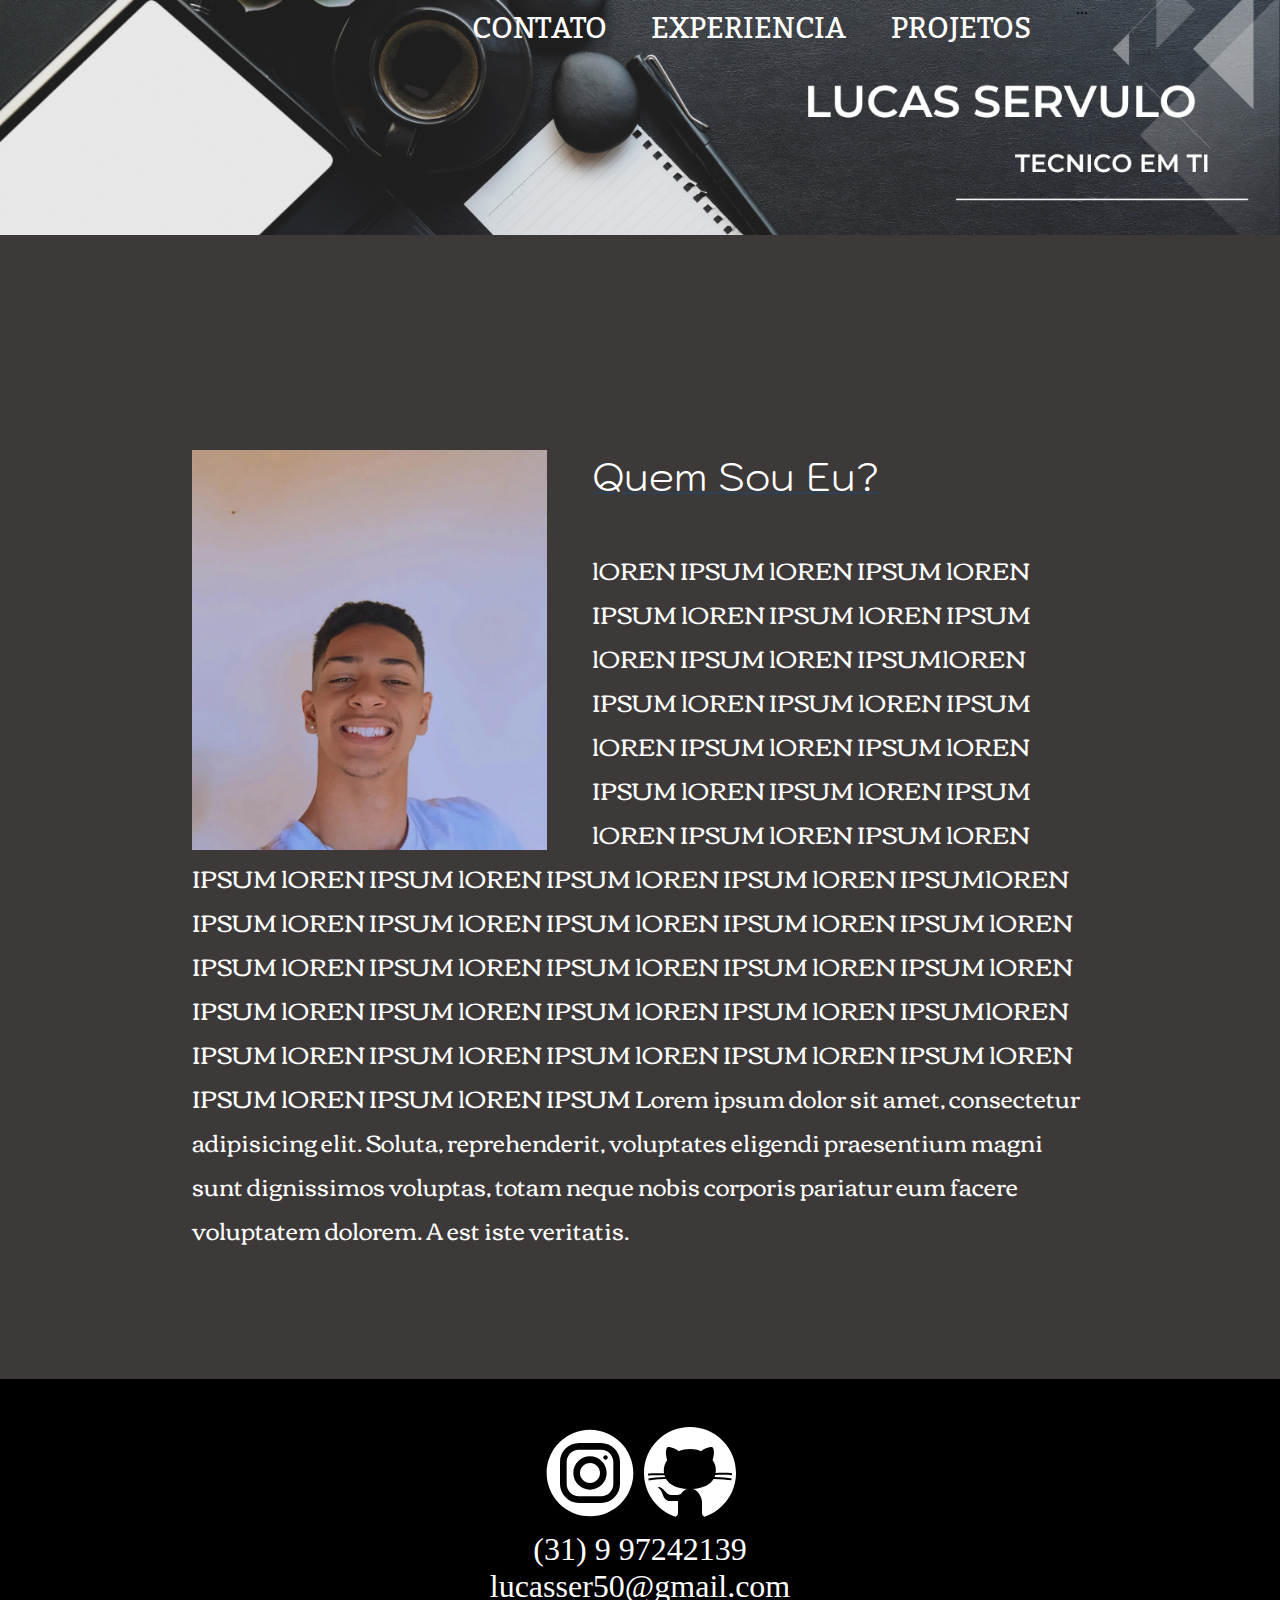
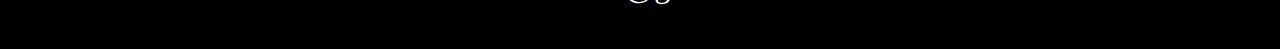
<file: index.html>
<!DOCTYPE html>
<html lang="en">
<head>
    <meta charset="UTF-8">
    <meta name="viewport" content="width=device-width, initial-scale=1.0">
    <title>Document</title>
    <link rel="stylesheet" href="style.css">
    <link rel="preconnect" href="https://fonts.googleapis.com">
    <link rel="preconnect" href="https://fonts.gstatic.com" crossorigin>
    <link href="https://fonts.googleapis.com/css2?family=Kadwa:wght@400;700&family=Roboto:wght@400;500;700&display=swap" rel="stylesheet">
    <link rel="preconnect" href="https://fonts.googleapis.com">
    <link rel="preconnect" href="https://fonts.gstatic.com" crossorigin>
    <link href="https://fonts.googleapis.com/css2?family=Corben:wght@400;700&family=Kadwa:wght@400;700&family=Roboto:wght@400;500;700&display=swap" rel="stylesheet">
    <link rel="preconnect" href="https://fonts.googleapis.com">
    <link rel="preconnect" href="https://fonts.gstatic.com" crossorigin>
    <link href="https://fonts.googleapis.com/css2?family=Corben:wght@400;700&family=Kadwa:wght@400;700&family=Kodchasan:ital,wght@0,200;0,300;0,400;0,500;0,600;0,700;1,200;1,300;1,400;1,500;1,600;1,700&family=Roboto:wght@400;500;700&display=swap" rel="stylesheet">
</head>
<body class="darkmode">
    <header>
        <div id="menuToggle" class="menu-toggle">
            <span></span>
            <span></span>
            <span></span>
        </div>
        <nav id="divHeaderText">
            <a href="contato.html"><h1>contato</h1></a>
            <a href="experiencias.html"><h1>experiencia</h1></a>
            <a href="projetos.html"><h1>projetos</h1></a>
            <a class="theme-toggle" id="SUN">...</a>
            <a class="theme-toggle" class="Mode" id="MOON">...</a>
        </nav>
    </header>
    <section id="QuemSouEu">
   
        

        <div>
            <img src="imgs/image 3.png" alt="">
            <h1>Quem Sou Eu?</h1>
            <p>lOREN  IPSUM lOREN  IPSUM lOREN  IPSUM lOREN  IPSUM lOREN  IPSUM lOREN  IPSUM lOREN  IPSUMlOREN  IPSUM lOREN  IPSUM lOREN  IPSUM lOREN  IPSUM lOREN  IPSUM lOREN  IPSUM lOREN  IPSUM lOREN  IPSUM lOREN  IPSUM lOREN  IPSUM lOREN  IPSUM lOREN  IPSUM lOREN  IPSUM lOREN  IPSUM lOREN  IPSUMlOREN  IPSUM lOREN  IPSUM lOREN  IPSUM lOREN  IPSUM lOREN  IPSUM lOREN  IPSUM lOREN  IPSUM lOREN  IPSUM lOREN  IPSUM lOREN  IPSUM lOREN  IPSUM lOREN  IPSUM lOREN  IPSUM lOREN  IPSUM lOREN  IPSUMlOREN  IPSUM lOREN  IPSUM lOREN  IPSUM lOREN  IPSUM lOREN  IPSUM lOREN  IPSUM lOREN  IPSUM lOREN  IPSUM Lorem ipsum dolor sit amet, consectetur adipisicing elit. Soluta, reprehenderit, voluptates eligendi praesentium magni sunt dignissimos voluptas, totam neque nobis corporis pariatur eum facere voluptatem dolorem. A est iste veritatis.</p>
        </div>
    </section>

    <footer>
        <div id="Logos">
            <a href="https://www.instagram.com/lucas.sr6/" target="_blank">
                <svg xmlns="http://www.w3.org/2000/svg" x="0px" y="0px" width="100" height="100" viewBox="0,0,256,256">
                    <g fill="#ffffff" fill-rule="nonzero" stroke="none" stroke-width="1" stroke-linecap="butt" stroke-linejoin="miter" stroke-miterlimit="10" stroke-dasharray="" stroke-dashoffset="0" font-family="none" font-weight="none" font-size="none" text-anchor="none" style="mix-blend-mode: normal"><g transform="scale(8.53333,8.53333)"><path d="M15,2c-7.168,0 -13,5.832 -13,13c0,7.168 5.832,13 13,13c7.168,0 13,-5.832 13,-13c0,-7.168 -5.832,-13 -13,-13zM11.66602,6h6.66602c3.125,0 5.66797,2.54202 5.66797,5.66602v6.66602c0,3.125 -2.54202,5.66797 -5.66602,5.66797h-6.66602c-3.125,0 -5.66797,-2.54202 -5.66797,-5.66602v-6.66602c0,-3.125 2.54202,-5.66797 5.66602,-5.66797zM11.66602,8c-2.021,0 -3.66602,1.64597 -3.66602,3.66797v6.66602c0,2.021 1.64597,3.66602 3.66797,3.66602h6.66602c2.021,0 3.66602,-1.64597 3.66602,-3.66797v-6.66601c0,-2.021 -1.64597,-3.66602 -3.66797,-3.66602zM19.66797,9.66602c0.368,0 0.66602,0.29802 0.66602,0.66602c0,0.368 -0.29801,0.66797 -0.66602,0.66797c-0.368,0 -0.66797,-0.29997 -0.66797,-0.66797c0,-0.368 0.29997,-0.66602 0.66797,-0.66602zM15,10c2.757,0 5,2.243 5,5c0,2.757 -2.243,5 -5,5c-2.757,0 -5,-2.243 -5,-5c0,-2.757 2.243,-5 5,-5zM15,12c-1.65685,0 -3,1.34315 -3,3c0,1.65685 1.34315,3 3,3c1.65685,0 3,-1.34315 3,-3c0,-1.65685 -1.34315,-3 -3,-3z"></path></g></g>
                    </svg>
            </a>
        
            <div id="spacefooter"></div>
            <a href="https://github.com/Lucasservulo" target="_blank"> 
                <svg xmlns="http://www.w3.org/2000/svg" x="0px" y="0px" width="100" height="100" viewBox="0,0,256,256">
                    <g fill="#ffffff" fill-rule="nonzero" stroke="none" stroke-width="1" stroke-linecap="butt" stroke-linejoin="miter" stroke-miterlimit="10" stroke-dasharray="" stroke-dashoffset="0" font-family="none" font-weight="none" font-size="none" text-anchor="none" style="mix-blend-mode: normal"><g transform="scale(5.12,5.12)"><path d="M17.791,46.836c0.711,-0.306 1.209,-1.013 1.209,-1.836v-5.4c0,-0.197 0.016,-0.402 0.041,-0.61c-0.014,0.004 -0.027,0.007 -0.041,0.01c0,0 -3,0 -3.6,0c-1.5,0 -2.8,-0.6 -3.4,-1.8c-0.7,-1.3 -1,-3.5 -2.8,-4.7c-0.3,-0.2 -0.1,-0.5 0.5,-0.5c0.6,0.1 1.9,0.9 2.7,2c0.9,1.1 1.8,2 3.4,2c2.487,0 3.82,-0.125 4.622,-0.555c0.934,-1.389 2.227,-2.445 3.578,-2.445v-0.025c-5.668,-0.182 -9.289,-2.066 -10.975,-4.975c-3.665,0.042 -6.856,0.405 -8.677,0.707c-0.058,-0.327 -0.108,-0.656 -0.151,-0.987c1.797,-0.296 4.843,-0.647 8.345,-0.714c-0.112,-0.276 -0.209,-0.559 -0.291,-0.849c-3.511,-0.178 -6.541,-0.039 -8.187,0.097c-0.02,-0.332 -0.047,-0.663 -0.051,-0.999c1.649,-0.135 4.597,-0.27 8.018,-0.111c-0.079,-0.5 -0.13,-1.011 -0.13,-1.543c0,-1.7 0.6,-3.5 1.7,-5c-0.5,-1.7 -1.2,-5.3 0.2,-6.6c2.7,0 4.6,1.3 5.5,2.1c1.699,-0.701 3.599,-1.101 5.699,-1.101c2.1,0 4,0.4 5.6,1.1c0.9,-0.8 2.8,-2.1 5.5,-2.1c1.5,1.4 0.7,5 0.2,6.6c1.1,1.5 1.7,3.2 1.6,5c0,0.484 -0.045,0.951 -0.11,1.409c3.499,-0.172 6.527,-0.034 8.204,0.102c-0.002,0.337 -0.033,0.666 -0.051,0.999c-1.671,-0.138 -4.775,-0.28 -8.359,-0.089c-0.089,0.336 -0.197,0.663 -0.325,0.98c3.546,0.046 6.665,0.389 8.548,0.689c-0.043,0.332 -0.093,0.661 -0.151,0.987c-1.912,-0.306 -5.171,-0.664 -8.879,-0.682c-1.665,2.878 -5.22,4.755 -10.777,4.974v0.031c2.6,0 5,3.9 5,6.6v5.4c0,0.823 0.498,1.53 1.209,1.836c9.161,-3.032 15.791,-11.672 15.791,-21.836c0,-12.682 -10.317,-23 -23,-23c-12.683,0 -23,10.318 -23,23c0,10.164 6.63,18.804 15.791,21.836z"></path></g></g>
                    </svg>
            </a>
        </div>
        <p>(31) 9 97242139</p>
        <p>lucasser50@gmail.com</p>
    </footer>
    

    <script src="script.js"></script>
</body>
</html>
</file>
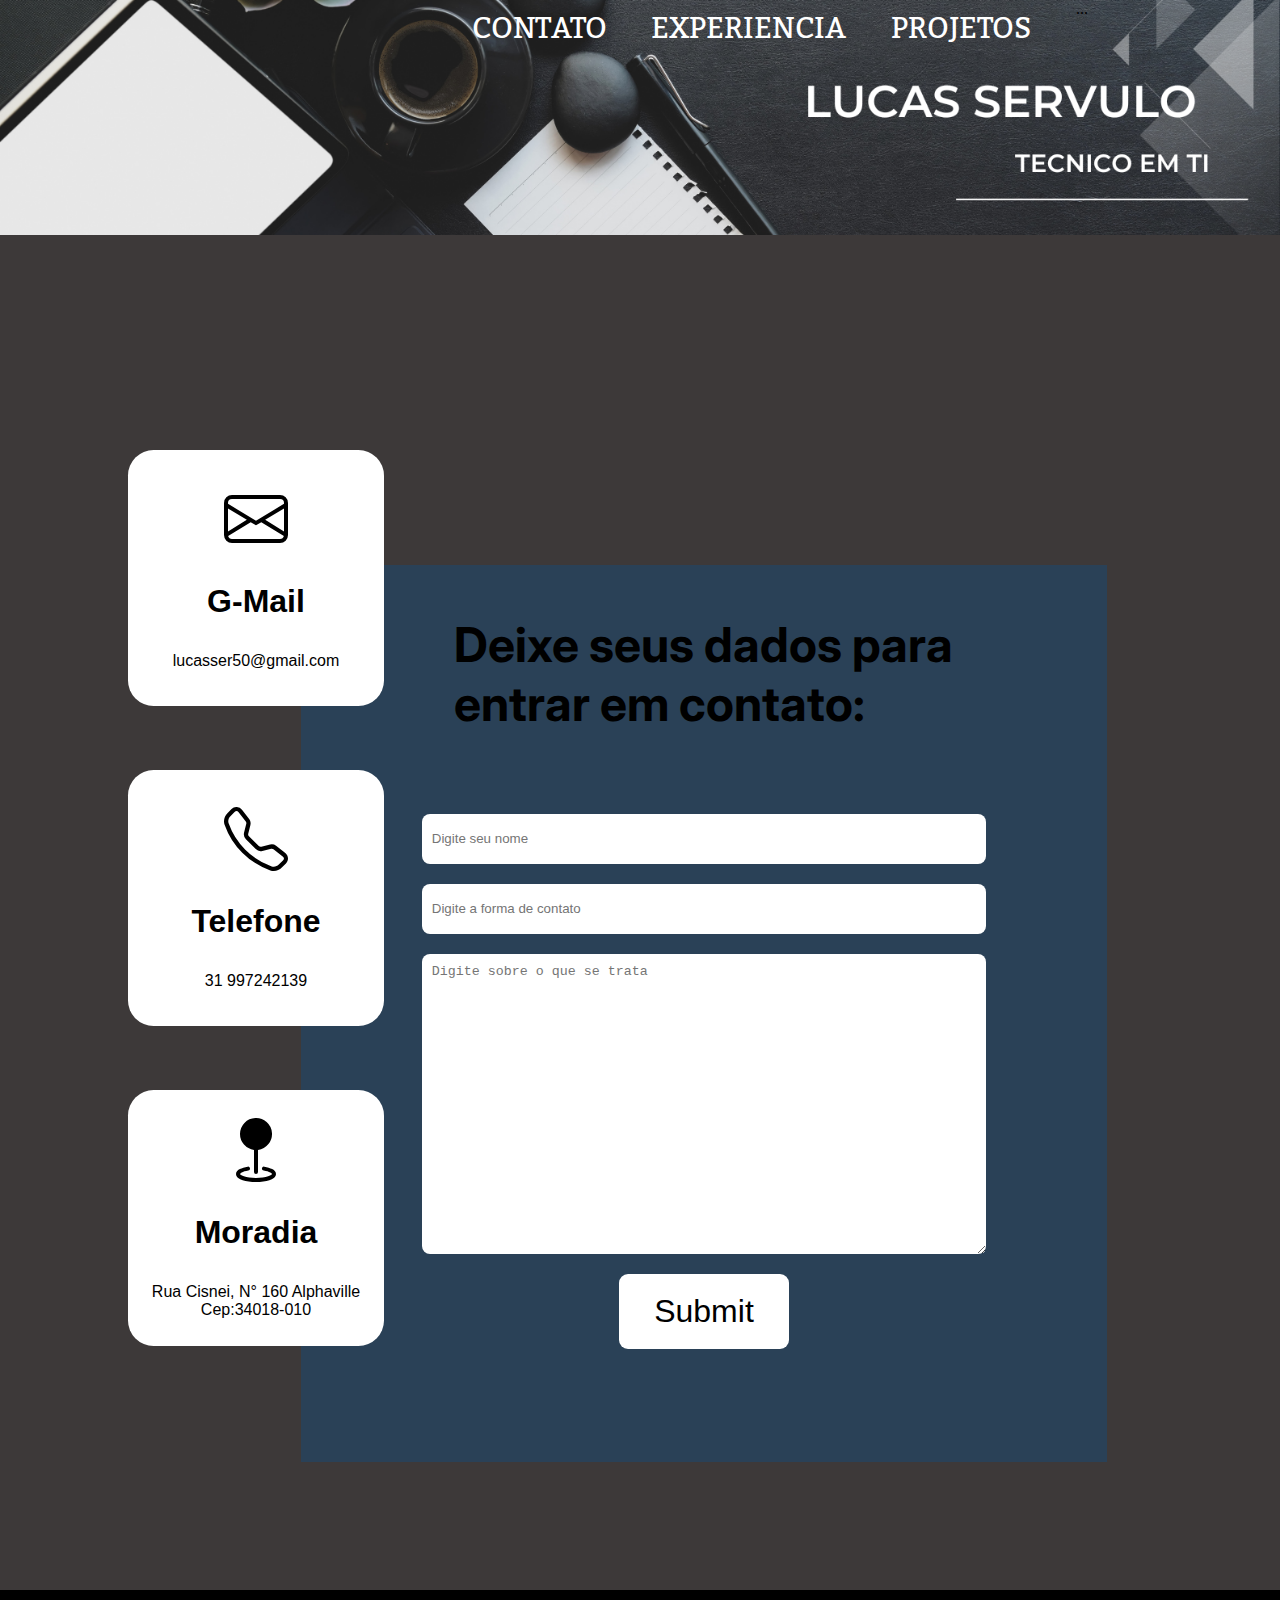
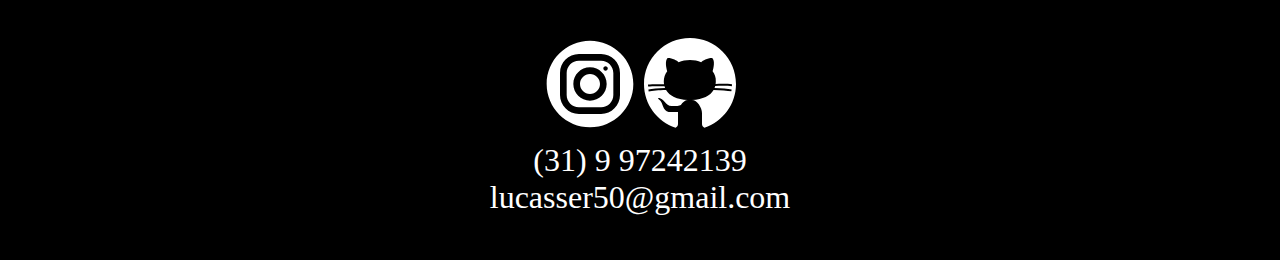
<file: contato.html>
<!DOCTYPE html>
<html lang="en">
<head>
    <meta charset="UTF-8">
    <meta name="viewport" content="width=device-width, initial-scale=1.0">
    <title>Document</title>
    <link rel="stylesheet" href="style.css">
    <link rel="preconnect" href="https://fonts.googleapis.com">
    <link rel="preconnect" href="https://fonts.gstatic.com" crossorigin>
    <link href="https://fonts.googleapis.com/css2?family=Kadwa:wght@400;700&family=Roboto:wght@400;500;700&display=swap" rel="stylesheet">
    <link rel="preconnect" href="https://fonts.googleapis.com">
    <link rel="preconnect" href="https://fonts.gstatic.com" crossorigin>
    <link href="https://fonts.googleapis.com/css2?family=Corben:wght@400;700&family=Kadwa:wght@400;700&family=Roboto:wght@400;500;700&display=swap" rel="stylesheet">
    <link rel="preconnect" href="https://fonts.googleapis.com">
    <link rel="preconnect" href="https://fonts.gstatic.com" crossorigin>
    <link href="https://fonts.googleapis.com/css2?family=Corben:wght@400;700&family=Kadwa:wght@400;700&family=Kodchasan:ital,wght@0,200;0,300;0,400;0,500;0,600;0,700;1,200;1,300;1,400;1,500;1,600;1,700&family=Roboto:wght@400;500;700&display=swap" rel="stylesheet">
    <link rel="preconnect" href="https://fonts.googleapis.com">
<link rel="preconnect" href="https://fonts.gstatic.com" crossorigin>
<link href="https://fonts.googleapis.com/css2?family=Corben:wght@400;700&family=Inter:ital,opsz,wght@0,14..32,100..900;1,14..32,100..900&family=Kadwa:wght@400;700&family=Kodchasan:ital,wght@0,200;0,300;0,400;0,500;0,600;0,700;1,200;1,300;1,400;1,500;1,600;1,700&family=Roboto:wght@400;500;700&display=swap" rel="stylesheet">
</head>
<body class="darkmode">
    <header>
        <div id="menuToggle" class="menu-toggle">
            <span></span>
            <span></span>
            <span></span>
        </div>
        <nav id="divHeaderText">
            <a href="contato.html"><h1>contato</h1></a>
            <a href="experiencias.html"><h1>experiencia</h1></a>
            <a href="projetos.html"><h1>projetos</h1></a>
            <a class="theme-toggle" id="SUN">...</a>
            <a class="theme-toggle" class="Mode" id="MOON">...</a>
        </nav>
    </header>
    <section id="Contato">
        <div id="FloatingSpaces">
            <div class="FloatingSpace float1" >
                <svg xmlns="http://www.w3.org/2000/svg" width="64" height="64" fill="currentColor" class="bi bi-envelope" viewBox="0 0 16 16">
                    <path d="M0 4a2 2 0 0 1 2-2h12a2 2 0 0 1 2 2v8a2 2 0 0 1-2 2H2a2 2 0 0 1-2-2zm2-1a1 1 0 0 0-1 1v.217l7 4.2 7-4.2V4a1 1 0 0 0-1-1zm13 2.383-4.708 2.825L15 11.105zm-.034 6.876-5.64-3.471L8 9.583l-1.326-.795-5.64 3.47A1 1 0 0 0 2 13h12a1 1 0 0 0 .966-.741M1 11.105l4.708-2.897L1 5.383z"/>
                  </svg>
                <h1>G-Mail</h1>
                <p>lucasser50@gmail.com</p>
                
            </div>
            <div class="FloatingSpace float1">
                <svg xmlns="http://www.w3.org/2000/svg" width="64" height="64" fill="currentColor" class="bi bi-telephone" viewBox="0 0 16 16">
                    <path d="M3.654 1.328a.678.678 0 0 0-1.015-.063L1.605 2.3c-.483.484-.661 1.169-.45 1.77a17.6 17.6 0 0 0 4.168 6.608 17.6 17.6 0 0 0 6.608 4.168c.601.211 1.286.033 1.77-.45l1.034-1.034a.678.678 0 0 0-.063-1.015l-2.307-1.794a.68.68 0 0 0-.58-.122l-2.19.547a1.75 1.75 0 0 1-1.657-.459L5.482 8.062a1.75 1.75 0 0 1-.46-1.657l.548-2.19a.68.68 0 0 0-.122-.58zM1.884.511a1.745 1.745 0 0 1 2.612.163L6.29 2.98c.329.423.445.974.315 1.494l-.547 2.19a.68.68 0 0 0 .178.643l2.457 2.457a.68.68 0 0 0 .644.178l2.189-.547a1.75 1.75 0 0 1 1.494.315l2.306 1.794c.829.645.905 1.87.163 2.611l-1.034 1.034c-.74.74-1.846 1.065-2.877.702a18.6 18.6 0 0 1-7.01-4.42 18.6 18.6 0 0 1-4.42-7.009c-.362-1.03-.037-2.137.703-2.877z"/>
                  </svg>
                  <h1>Telefone</h1>
                  <p>31 997242139</p>
            </div>
            <div class="FloatingSpace float1">
                <svg xmlns="http://www.w3.org/2000/svg" width="64" height="64" fill="currentColor" class="bi bi-geo-fill" viewBox="0 0 16 16">
                    <path fill-rule="evenodd" d="M4 4a4 4 0 1 1 4.5 3.969V13.5a.5.5 0 0 1-1 0V7.97A4 4 0 0 1 4 3.999zm2.493 8.574a.5.5 0 0 1-.411.575c-.712.118-1.28.295-1.655.493a1.3 1.3 0 0 0-.37.265.3.3 0 0 0-.057.09V14l.002.008.016.033a.6.6 0 0 0 .145.15c.165.13.435.27.813.395.751.25 1.82.414 3.024.414s2.273-.163 3.024-.414c.378-.126.648-.265.813-.395a.6.6 0 0 0 .146-.15l.015-.033L12 14v-.004a.3.3 0 0 0-.057-.09 1.3 1.3 0 0 0-.37-.264c-.376-.198-.943-.375-1.655-.493a.5.5 0 1 1 .164-.986c.77.127 1.452.328 1.957.594C12.5 13 13 13.4 13 14c0 .426-.26.752-.544.977-.29.228-.68.413-1.116.558-.878.293-2.059.465-3.34.465s-2.462-.172-3.34-.465c-.436-.145-.826-.33-1.116-.558C3.26 14.752 3 14.426 3 14c0-.599.5-1 .961-1.243.505-.266 1.187-.467 1.957-.594a.5.5 0 0 1 .575.411"/>
                  </svg>
                <h1>Moradia</h1>
                <p>Rua Cisnei, N° 160 Alphaville <br> Cep:34018-010</p>
            </div>
        </div>
        <div id="dados">
            <h1>Deixe seus dados para  <br>
                entrar em contato:</h1>

            <div id="formulario">
                <form action="">
                    <input type="text" placeholder="Digite seu nome">
                    <input type="email" placeholder="Digite a forma de contato">
                    <textarea name="" id="TEXTAREA" placeholder="Digite sobre o que se trata"></textarea>
                    <input type="submit">
                </form>

            </div>
            
        </div>

    </section>
    <footer>
        <div id="Logos">
            <a href="https://www.instagram.com/lucas.sr6/" target="_blank">
                <svg xmlns="http://www.w3.org/2000/svg" x="0px" y="0px" width="100" height="100" viewBox="0,0,256,256">
                    <g fill="#ffffff" fill-rule="nonzero" stroke="none" stroke-width="1" stroke-linecap="butt" stroke-linejoin="miter" stroke-miterlimit="10" stroke-dasharray="" stroke-dashoffset="0" font-family="none" font-weight="none" font-size="none" text-anchor="none" style="mix-blend-mode: normal"><g transform="scale(8.53333,8.53333)"><path d="M15,2c-7.168,0 -13,5.832 -13,13c0,7.168 5.832,13 13,13c7.168,0 13,-5.832 13,-13c0,-7.168 -5.832,-13 -13,-13zM11.66602,6h6.66602c3.125,0 5.66797,2.54202 5.66797,5.66602v6.66602c0,3.125 -2.54202,5.66797 -5.66602,5.66797h-6.66602c-3.125,0 -5.66797,-2.54202 -5.66797,-5.66602v-6.66602c0,-3.125 2.54202,-5.66797 5.66602,-5.66797zM11.66602,8c-2.021,0 -3.66602,1.64597 -3.66602,3.66797v6.66602c0,2.021 1.64597,3.66602 3.66797,3.66602h6.66602c2.021,0 3.66602,-1.64597 3.66602,-3.66797v-6.66601c0,-2.021 -1.64597,-3.66602 -3.66797,-3.66602zM19.66797,9.66602c0.368,0 0.66602,0.29802 0.66602,0.66602c0,0.368 -0.29801,0.66797 -0.66602,0.66797c-0.368,0 -0.66797,-0.29997 -0.66797,-0.66797c0,-0.368 0.29997,-0.66602 0.66797,-0.66602zM15,10c2.757,0 5,2.243 5,5c0,2.757 -2.243,5 -5,5c-2.757,0 -5,-2.243 -5,-5c0,-2.757 2.243,-5 5,-5zM15,12c-1.65685,0 -3,1.34315 -3,3c0,1.65685 1.34315,3 3,3c1.65685,0 3,-1.34315 3,-3c0,-1.65685 -1.34315,-3 -3,-3z"></path></g></g>
                    </svg>
            </a>
        
            <div id="spacefooter"></div>
            <a href="https://github.com/Lucasservulo" target="_blank"> 
                <svg xmlns="http://www.w3.org/2000/svg" x="0px" y="0px" width="100" height="100" viewBox="0,0,256,256">
                    <g fill="#ffffff" fill-rule="nonzero" stroke="none" stroke-width="1" stroke-linecap="butt" stroke-linejoin="miter" stroke-miterlimit="10" stroke-dasharray="" stroke-dashoffset="0" font-family="none" font-weight="none" font-size="none" text-anchor="none" style="mix-blend-mode: normal"><g transform="scale(5.12,5.12)"><path d="M17.791,46.836c0.711,-0.306 1.209,-1.013 1.209,-1.836v-5.4c0,-0.197 0.016,-0.402 0.041,-0.61c-0.014,0.004 -0.027,0.007 -0.041,0.01c0,0 -3,0 -3.6,0c-1.5,0 -2.8,-0.6 -3.4,-1.8c-0.7,-1.3 -1,-3.5 -2.8,-4.7c-0.3,-0.2 -0.1,-0.5 0.5,-0.5c0.6,0.1 1.9,0.9 2.7,2c0.9,1.1 1.8,2 3.4,2c2.487,0 3.82,-0.125 4.622,-0.555c0.934,-1.389 2.227,-2.445 3.578,-2.445v-0.025c-5.668,-0.182 -9.289,-2.066 -10.975,-4.975c-3.665,0.042 -6.856,0.405 -8.677,0.707c-0.058,-0.327 -0.108,-0.656 -0.151,-0.987c1.797,-0.296 4.843,-0.647 8.345,-0.714c-0.112,-0.276 -0.209,-0.559 -0.291,-0.849c-3.511,-0.178 -6.541,-0.039 -8.187,0.097c-0.02,-0.332 -0.047,-0.663 -0.051,-0.999c1.649,-0.135 4.597,-0.27 8.018,-0.111c-0.079,-0.5 -0.13,-1.011 -0.13,-1.543c0,-1.7 0.6,-3.5 1.7,-5c-0.5,-1.7 -1.2,-5.3 0.2,-6.6c2.7,0 4.6,1.3 5.5,2.1c1.699,-0.701 3.599,-1.101 5.699,-1.101c2.1,0 4,0.4 5.6,1.1c0.9,-0.8 2.8,-2.1 5.5,-2.1c1.5,1.4 0.7,5 0.2,6.6c1.1,1.5 1.7,3.2 1.6,5c0,0.484 -0.045,0.951 -0.11,1.409c3.499,-0.172 6.527,-0.034 8.204,0.102c-0.002,0.337 -0.033,0.666 -0.051,0.999c-1.671,-0.138 -4.775,-0.28 -8.359,-0.089c-0.089,0.336 -0.197,0.663 -0.325,0.98c3.546,0.046 6.665,0.389 8.548,0.689c-0.043,0.332 -0.093,0.661 -0.151,0.987c-1.912,-0.306 -5.171,-0.664 -8.879,-0.682c-1.665,2.878 -5.22,4.755 -10.777,4.974v0.031c2.6,0 5,3.9 5,6.6v5.4c0,0.823 0.498,1.53 1.209,1.836c9.161,-3.032 15.791,-11.672 15.791,-21.836c0,-12.682 -10.317,-23 -23,-23c-12.683,0 -23,10.318 -23,23c0,10.164 6.63,18.804 15.791,21.836z"></path></g></g>
                    </svg>
            </a>
        </div>
        <p>(31) 9 97242139</p>
        <p>lucasser50@gmail.com</p>
    </footer>

    <script src="script.js"></script>
</body>
</html>
</file>
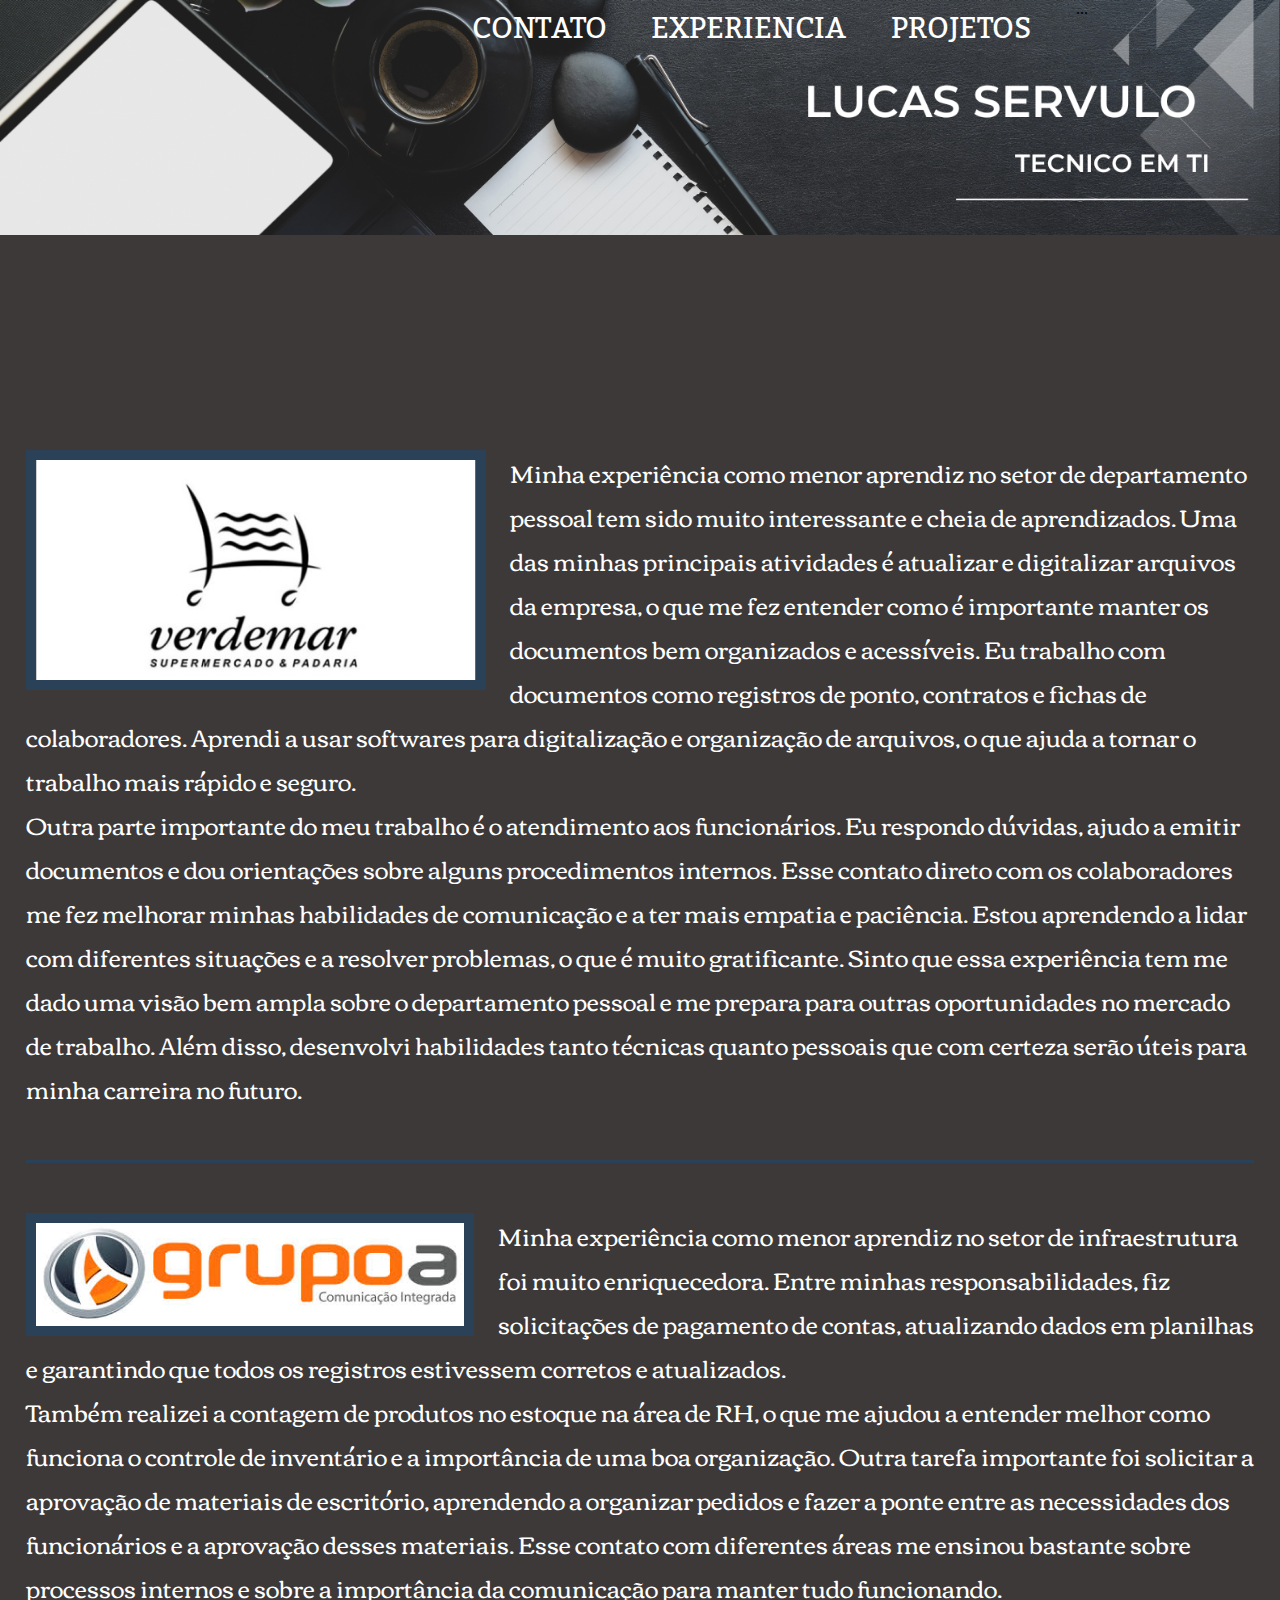
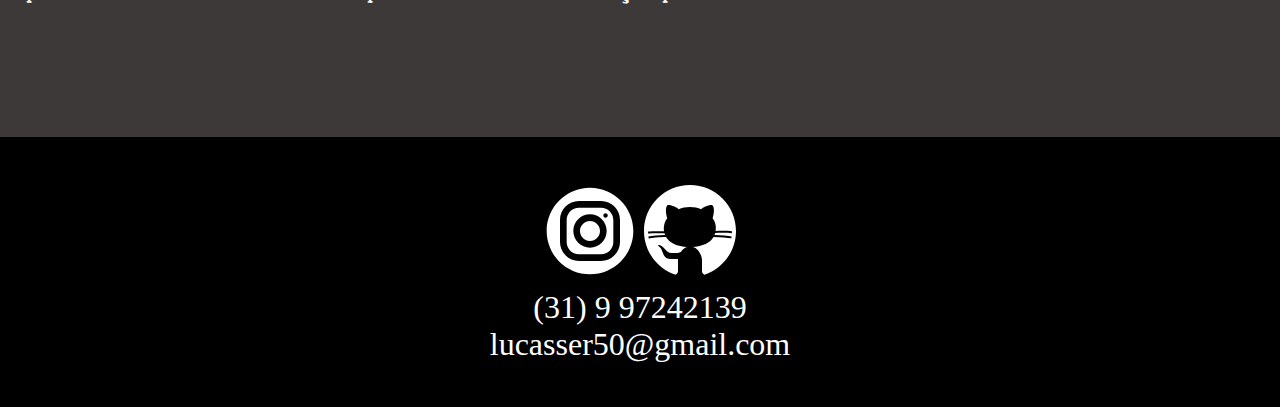
<file: experiencias.html>
<!DOCTYPE html>
<html lang="en">
<head>
    <meta charset="UTF-8">
    <meta name="viewport" content="width=device-width, initial-scale=1.0">
    <title>Document</title>
    <link rel="preconnect" href="https://fonts.googleapis.com">
    <link rel="preconnect" href="https://fonts.gstatic.com" crossorigin>
    <link href="https://fonts.googleapis.com/css2?family=Kadwa:wght@400;700&family=Roboto:wght@400;500;700&display=swap" rel="stylesheet">
    <link rel="preconnect" href="https://fonts.googleapis.com">
    <link rel="preconnect" href="https://fonts.gstatic.com" crossorigin>
    <link href="https://fonts.googleapis.com/css2?family=Corben:wght@400;700&family=Kadwa:wght@400;700&family=Roboto:wght@400;500;700&display=swap" rel="stylesheet">
    <link rel="preconnect" href="https://fonts.googleapis.com">
    <link rel="preconnect" href="https://fonts.gstatic.com" crossorigin>
    <link href="https://fonts.googleapis.com/css2?family=Corben:wght@400;700&family=Kadwa:wght@400;700&family=Kodchasan:ital,wght@0,200;0,300;0,400;0,500;0,600;0,700;1,200;1,300;1,400;1,500;1,600;1,700&family=Roboto:wght@400;500;700&display=swap" rel="stylesheet">
    <link rel="stylesheet" href="style.css">
</head>
<body class="darkmode">
    <header>
        <div id="menuToggle" class="menu-toggle">
            <span></span>
            <span></span>
            <span></span>
        </div>
        <nav id="divHeaderText">
            <a href="contato.html"><h1>contato</h1></a>
            <a href="experiencias.html"><h1>experiencia</h1></a>
            <a href="projetos.html"><h1>projetos</h1></a>
            <a class="theme-toggle" id="SUN">...</a>
            <a class="theme-toggle" class="Mode" id="MOON">...</a>
        </nav>
    </header>
    <section id="experiencias">
        <div id="conteinerExperiecias">
            <img src="imgs/image 1.png" alt="">
            <p>Minha experiência como menor aprendiz no setor de departamento pessoal tem sido muito interessante e cheia de aprendizados. Uma das minhas principais atividades é atualizar e digitalizar arquivos da empresa, o que me fez entender como é importante manter os documentos bem organizados e acessíveis. Eu trabalho com documentos como registros de ponto, contratos e fichas de colaboradores. Aprendi a usar softwares para digitalização e organização de arquivos, o que ajuda a tornar o trabalho mais rápido e seguro.</p>
            <p>Outra parte importante do meu trabalho é o atendimento aos funcionários. Eu respondo dúvidas, ajudo a emitir documentos e dou orientações sobre alguns procedimentos internos. Esse contato direto com os colaboradores me fez melhorar minhas habilidades de comunicação e a ter mais empatia e paciência. Estou aprendendo a lidar com diferentes situações e a resolver problemas, o que é muito gratificante.
                Sinto que essa experiência tem me dado uma visão bem ampla sobre o departamento pessoal e me prepara para outras oportunidades no mercado de trabalho. Além disso, desenvolvi habilidades tanto técnicas quanto pessoais que com certeza serão úteis para minha carreira no futuro.</p>
            <div id="sepExp"></div>
            <img src="imgs/image 2.png" alt="">
            <p>Minha experiência como menor aprendiz no setor de infraestrutura foi muito enriquecedora. Entre minhas responsabilidades, fiz solicitações de pagamento de contas, atualizando dados em planilhas e garantindo que todos os registros estivessem corretos e atualizados.</p>
            <p> Também realizei a contagem de produtos no estoque na área de RH, o que me ajudou a entender melhor como funciona o controle de inventário e a importância de uma boa organização.
                Outra tarefa importante foi solicitar a aprovação de materiais de escritório, aprendendo a organizar pedidos e fazer a ponte entre as necessidades dos funcionários e a aprovação desses materiais. Esse contato com diferentes áreas me ensinou bastante sobre processos internos e sobre a importância da comunicação para manter tudo funcionando.</p>
        </div>

    </section>
    <footer>
        <div id="Logos">
            <a href="https://www.instagram.com/lucas.sr6/" target="_blank">
                <svg xmlns="http://www.w3.org/2000/svg" x="0px" y="0px" width="100" height="100" viewBox="0,0,256,256">
                    <g fill="#ffffff" fill-rule="nonzero" stroke="none" stroke-width="1" stroke-linecap="butt" stroke-linejoin="miter" stroke-miterlimit="10" stroke-dasharray="" stroke-dashoffset="0" font-family="none" font-weight="none" font-size="none" text-anchor="none" style="mix-blend-mode: normal"><g transform="scale(8.53333,8.53333)"><path d="M15,2c-7.168,0 -13,5.832 -13,13c0,7.168 5.832,13 13,13c7.168,0 13,-5.832 13,-13c0,-7.168 -5.832,-13 -13,-13zM11.66602,6h6.66602c3.125,0 5.66797,2.54202 5.66797,5.66602v6.66602c0,3.125 -2.54202,5.66797 -5.66602,5.66797h-6.66602c-3.125,0 -5.66797,-2.54202 -5.66797,-5.66602v-6.66602c0,-3.125 2.54202,-5.66797 5.66602,-5.66797zM11.66602,8c-2.021,0 -3.66602,1.64597 -3.66602,3.66797v6.66602c0,2.021 1.64597,3.66602 3.66797,3.66602h6.66602c2.021,0 3.66602,-1.64597 3.66602,-3.66797v-6.66601c0,-2.021 -1.64597,-3.66602 -3.66797,-3.66602zM19.66797,9.66602c0.368,0 0.66602,0.29802 0.66602,0.66602c0,0.368 -0.29801,0.66797 -0.66602,0.66797c-0.368,0 -0.66797,-0.29997 -0.66797,-0.66797c0,-0.368 0.29997,-0.66602 0.66797,-0.66602zM15,10c2.757,0 5,2.243 5,5c0,2.757 -2.243,5 -5,5c-2.757,0 -5,-2.243 -5,-5c0,-2.757 2.243,-5 5,-5zM15,12c-1.65685,0 -3,1.34315 -3,3c0,1.65685 1.34315,3 3,3c1.65685,0 3,-1.34315 3,-3c0,-1.65685 -1.34315,-3 -3,-3z"></path></g></g>
                    </svg>
            </a>
        
            <div id="spacefooter"></div>
            <a href="https://github.com/Lucasservulo" target="_blank"> 
                <svg xmlns="http://www.w3.org/2000/svg" x="0px" y="0px" width="100" height="100" viewBox="0,0,256,256">
                    <g fill="#ffffff" fill-rule="nonzero" stroke="none" stroke-width="1" stroke-linecap="butt" stroke-linejoin="miter" stroke-miterlimit="10" stroke-dasharray="" stroke-dashoffset="0" font-family="none" font-weight="none" font-size="none" text-anchor="none" style="mix-blend-mode: normal"><g transform="scale(5.12,5.12)"><path d="M17.791,46.836c0.711,-0.306 1.209,-1.013 1.209,-1.836v-5.4c0,-0.197 0.016,-0.402 0.041,-0.61c-0.014,0.004 -0.027,0.007 -0.041,0.01c0,0 -3,0 -3.6,0c-1.5,0 -2.8,-0.6 -3.4,-1.8c-0.7,-1.3 -1,-3.5 -2.8,-4.7c-0.3,-0.2 -0.1,-0.5 0.5,-0.5c0.6,0.1 1.9,0.9 2.7,2c0.9,1.1 1.8,2 3.4,2c2.487,0 3.82,-0.125 4.622,-0.555c0.934,-1.389 2.227,-2.445 3.578,-2.445v-0.025c-5.668,-0.182 -9.289,-2.066 -10.975,-4.975c-3.665,0.042 -6.856,0.405 -8.677,0.707c-0.058,-0.327 -0.108,-0.656 -0.151,-0.987c1.797,-0.296 4.843,-0.647 8.345,-0.714c-0.112,-0.276 -0.209,-0.559 -0.291,-0.849c-3.511,-0.178 -6.541,-0.039 -8.187,0.097c-0.02,-0.332 -0.047,-0.663 -0.051,-0.999c1.649,-0.135 4.597,-0.27 8.018,-0.111c-0.079,-0.5 -0.13,-1.011 -0.13,-1.543c0,-1.7 0.6,-3.5 1.7,-5c-0.5,-1.7 -1.2,-5.3 0.2,-6.6c2.7,0 4.6,1.3 5.5,2.1c1.699,-0.701 3.599,-1.101 5.699,-1.101c2.1,0 4,0.4 5.6,1.1c0.9,-0.8 2.8,-2.1 5.5,-2.1c1.5,1.4 0.7,5 0.2,6.6c1.1,1.5 1.7,3.2 1.6,5c0,0.484 -0.045,0.951 -0.11,1.409c3.499,-0.172 6.527,-0.034 8.204,0.102c-0.002,0.337 -0.033,0.666 -0.051,0.999c-1.671,-0.138 -4.775,-0.28 -8.359,-0.089c-0.089,0.336 -0.197,0.663 -0.325,0.98c3.546,0.046 6.665,0.389 8.548,0.689c-0.043,0.332 -0.093,0.661 -0.151,0.987c-1.912,-0.306 -5.171,-0.664 -8.879,-0.682c-1.665,2.878 -5.22,4.755 -10.777,4.974v0.031c2.6,0 5,3.9 5,6.6v5.4c0,0.823 0.498,1.53 1.209,1.836c9.161,-3.032 15.791,-11.672 15.791,-21.836c0,-12.682 -10.317,-23 -23,-23c-12.683,0 -23,10.318 -23,23c0,10.164 6.63,18.804 15.791,21.836z"></path></g></g>
                    </svg>
            </a>
        </div>
        <p>(31) 9 97242139</p>
        <p>lucasser50@gmail.com</p>
    </footer>

    <script src="script.js"></script>
</body>
</html>
</file>
<file: style.css>
*{
    margin: 0;
    padding: 0;
    outline: 0;
    border: none;
    box-sizing: border-box;

}
header a{
    text-decoration: none;
    padding-left: 5%;
}
.Mode{
    display: none;
}
.menu-toggle {
    display: none; /* Esconde o menu toggle por padrão */
    flex-direction: column;
    cursor: pointer;
}

.menu-toggle span {
    height: 3px;
    width: 25px;
    background: #fff;
    margin: 4px;
}

/* Exibe o menu toggle em dispositivos móveis */
@media (max-width: 768px) {
    .menu-toggle {
        display: flex
    }
}

.whitemode{
    --Font: #141414;
    --Destac: #468DCF;
    --Background: #afafaf;
    --BackgroundFooter: rgb(252, 208, 188);
}
.darkmode{
    --Font: #FFFFFF;
    --Destac: #2a4157;
    --Background: #3D3939;
    --BackgroundFooter: black;
}


body{
    background-color: var(--Background);
    Overflow-x: hidden;
}
header{
    width: 100vw;
    height: 50vh;
    background-image: url(imgs/Black\ and\ White\ Simple\ Art\ Director\ LinkedIn\ Banner\ \(2\)\ 1.png);
    background-repeat: no-repeat;
    background-size: contain;

}
#divHeaderText{
    display: flex;
    flex-direction: row;
    width: 100%;
    justify-content: end;
    padding: 0 15%;
}


#divHeaderText h1{
    text-transform: uppercase;

    color: #FFFFFF;
    font-family: "Kadwa", serif;
    font-weight: 300;
    font-style: normal;
    font-size: 1.8em;
}

#QuemSouEu{
    margin: 0 15%;
    margin-bottom: 10%;
    display: flex;
    flex-direction: row;
}
#QuemSouEu img{
    width: 400px;
    height: 400px;
    padding-right: 5%;
    float: left;
   
}
#QuemSouEu h1{
    text-decoration:underline;
    text-decoration-color: var(--Destac);
    text-decoration-thickness: 2px;
    font-size: 2.5em;
    padding-left: 40%;
    padding-bottom: 5%;
    font-family: "Kodchasan", sans-serif;
    font-weight: 300;
    font-style: normal;
    color: var(--Font);;
}
#QuemSouEu p{
    color: var(--Font);;
    font-size: 1.5em;
    font-family: "Corben", serif;
    font-weight: 400;
    font-style: normal;

      
}
#FloatingSpaces{
    z-index: 1;
    position: absolute;
    display: flex;
    flex-direction: column;
    justify-content: space-between;
    height: 70vw;
    color: black;

}

#Contato{
    margin-left:10%;
    margin-bottom: 10%;
    display: flex;
    flex-direction: row;

    
}
.FloatingSpace{
    padding: 10% 0;
    width: 20vw;
    height: 20vw;
    background-color: #FFFFFF;
    border-radius: 10%;
    position: relative;

}
#dados h1{
    margin-top: 50px;
    font-size: 3em;
    font-family: "Inter", sans-serif;
    font-optical-sizing: auto;
}
#dados{
    position: relative;
    display: flex;
    align-items: center;
    flex-direction: column;

    
    width: 70%;
    height: 60%;
    margin-top: 10%;
    margin-left: 15%;
    background-color: var(--Destac);

   

}

#formulario{
    padding-top: 10%;
    width: 70%;
    display: flex;
    flex-direction: row;
    justify-content: start;
    align-items: start;
}
#formulario form{
    width: 100%;
    
    display: flex;
    flex-direction: column;
    align-items: center;

}
#TEXTAREA{
    width: 100%;
    height: 300px;
    margin-bottom: 20px;
    color: var(--FontDefault);
    background-color: var(--Font);;
    border-radius: 8px;
    padding: 10px 10px;
}

#formulario input[type=email], input[type=text]{
    width: 100%;
    height: 50px;
    margin-bottom: 20px;
    color: var(--FontDefault);
    background-color: var(--Font);
    border-radius: 8px;
    padding: 0 10px;
}
#formulario input[type=submit]{
    width: 30%;
    height: 75px;
    border-radius: 9px;
    margin-bottom: 20%;
    font-size: 32px;
    color: var(--FontDefault);
    background-color: var(--Font);
    font-family: "Jaro", sans-serif;
    font-optical-sizing:auto;

}
.float1{
    font-size: 1em;
    font-family: "Jaro", sans-serif;
    font-optical-sizing:auto;
    display: flex;
    justify-content: center;
    align-items: center;
    flex-direction: column;
}
.float1 h1{
    padding: 1em 0;
    font-size: 2em;
}
.float1 p{
    text-align: center;
}

#experiencias{
   padding-bottom: 10%;
}
#titleExperiencias{
    width: 100%;
    padding-top: 30vh;
    display: flex;
    align-items: center;
    justify-content: center;
    font-size: 3em;
    font-family: "Kodchasan", sans-serif;
    font-weight:200;
    font-style: normal;
    color: var(--Font);

}
#conteinerExperiecias{
    padding: 0 2%;
}
#conteinerExperiecias p{
    font-size: 1.5em;
    font-family: "Corben", serif;
    font-weight: 400;
    font-style: normal;
    color: var(--Font);
}
#experiencias img{
    border: 10px var(--Destac) solid;
    margin-right: 2%;
    float: left;
}
#sepExp{
    margin: 50px 0px;
    height: 3px;
    width: 100%;
    background-color: var(--Destac);
}
#Logos{
    display: flex;
    flex-direction: row;
}

footer{
    height: 30vh;
    background-color: var(--BackgroundFooter);
    color: var(--Font);
    display: flex;
    align-items: center;
    justify-content: center;
    flex-direction: column;
    font-size: 2em;
    fill: var(--Font);
}

#aprendizado h1{
    text-decoration-color: var(--Destac);
    font-size: 3em;
    /* padding-bottom: 5vw; */

}
#aprendizado{
    color: var(--Font);
    display: flex;
    align-items: center;
    flex-direction: column;
}
/* Estilo para a lista */

.lista-vertical {
list-style: none; /* Remove os marcadores padrão */
padding: 0; /* Remove o padding */
}

/* Estilo para cada item da lista */
.lista-vertical li {
    margin-bottom: 10px; /* Espaçamento entre os itens */
    position: relative; /* Para posicionar a bolinha azul */
    padding-left: 25px; /* Espaçamento para a bolinha */
    font-size: 2em;
}

/* Estilo para a bolinha azul */
.bolinha {
    position: absolute; /* Posiciona a bolinha em relação ao item */
    left: 0; /* Alinha à esquerda do item */
    top: 50%; /* Centraliza verticalmente */
    transform: translateY(-50%); /* Ajusta a posição vertical */
    width: 20px; /* Largura da bolinha */
    height: 20px; /* Altura da bolinha */
    background-color: blue; /* Cor da bolinha */
    border-radius: 50%; /* Deixa a bolinha redonda */
}
#projetos{
    color: var(--Font);
    display: flex;
    align-items: center;
    flex-direction: column;
}
#projetos h1{
    padding-top: 5vh;
    text-decoration-color: var(--Destac);
    font-size: 3em;
    /* padding-bottom: 5vw; */

}
#conteinercarrosel{
    width: 100%;
    height: 100%;
    display: flex;
    align-items: center;
    justify-content: center;
    flex-direction: row;
    padding-bottom: 10vh;
}
/* #conteinercarrosel svg{
    display: flex;
    justify-content: center;
    align-items: center;
} 
#carrosel{
    background-color: black;
    width: 50vw;
    height: 60vh;
    overflow: hidden;
    position: relative;

}
.slides {
    display: flex;
    transition: transform 0.5s ease;
}
.slide {
    min-width: 300px;
    box-sizing: border-box;
}
.slide img {
    width: 100%;
    height: 100%;
    object-fit: cover; 
    position: absolute; 
    top: 0;
    left: 0;
} */

.carrossel {
    overflow: hidden;
    position: relative;
    width: 50%; /* Ajuste conforme necessário */
    height: 400px; /* Defina uma altura fixa para o carrossel */
}
.slides {
    display: flex;
    transition: transform 0.5s ease;
    height: 100%;
}
.slide {
    flex: 0 0 auto; /* Permite que o slide tenha largura automática */
    width: 100%; /* Cada slide ocupa 100% da largura do carrossel */
    height: 100%; /* Cada slide ocupa 100% da altura do carrossel */
    position: relative; /* Para posicionar a imagem dentro do slide */
}
.slide img {
    width: 100%;
    height: 100%;
    object-fit: cover; /* Faz a imagem cobrir o slide */
    position: absolute; /* Para garantir que a imagem preencha o slide */
    top: 0;
    left: 0;
}
.botao {
    position: absolute;
    top: 50%;
    transform: translateY(-50%);
    background-color: rgba(255, 255, 255, 0.7);
    border: none;
    cursor: pointer;
    padding: 10px;
}
.botao-esquerda {
    left: 10px;
}
.botao-direita {
    right: 10px;
}
/* Estilos gerais para desktop */
header {
    width: 100vw;
    height: 50vh;
    background-image: url(imgs/Black\ and\ White\ Simple\ Art\ Director\ LinkedIn\ Banner\ \(2\)\ 1.png);
    background-repeat: no-repeat;
    background-size: contain;
}

#divHeaderText {
    display: flex;
    flex-direction: row;
    width: 100%;
    justify-content: end;
    padding: 0 15%;
}

/* Estilos para dispositivos móveis */
@media (max-width: 768px) {
    header {
        height: auto; /* Ajusta a altura do cabeçalho */
        background-size: cover; /* Faz a imagem de fundo cobrir */
    }

    #divHeaderText {
        flex-direction: column; /* Muda a direção para coluna */
        align-items: center; /* Centraliza os itens */
        padding: 10px; /* Adiciona um padding menor */
    }

    #divHeaderText h1 {
        font-size: 1.5em; /* Reduz o tamanho da fonte */
        padding: 10px 0; /* Adiciona espaçamento entre os itens */
    }

    #QuemSouEu {
        flex-direction: column; /* Muda a direção para coluna */
        align-items: center; /* Centraliza os itens */
        margin: 0 5%; /* Ajusta a margem */
    }

    #QuemSouEu img {
        width: 100%; /* Faz a imagem ocupar 100% da largura */
        height: auto; /* Mantém a proporção da imagem */
    }

    #QuemSouEu h1, #QuemSouEu p {
        text-align: center; /* Centraliza o texto */
        padding: 0 5%; /* Adiciona padding */
    }

    footer {
        flex-direction: column; /* Muda a direção para coluna */
        align-items: center; /* Centraliza os itens */
        font-size: 1em; /* Ajusta o tamanho da fonte */
    }
}
</file>
